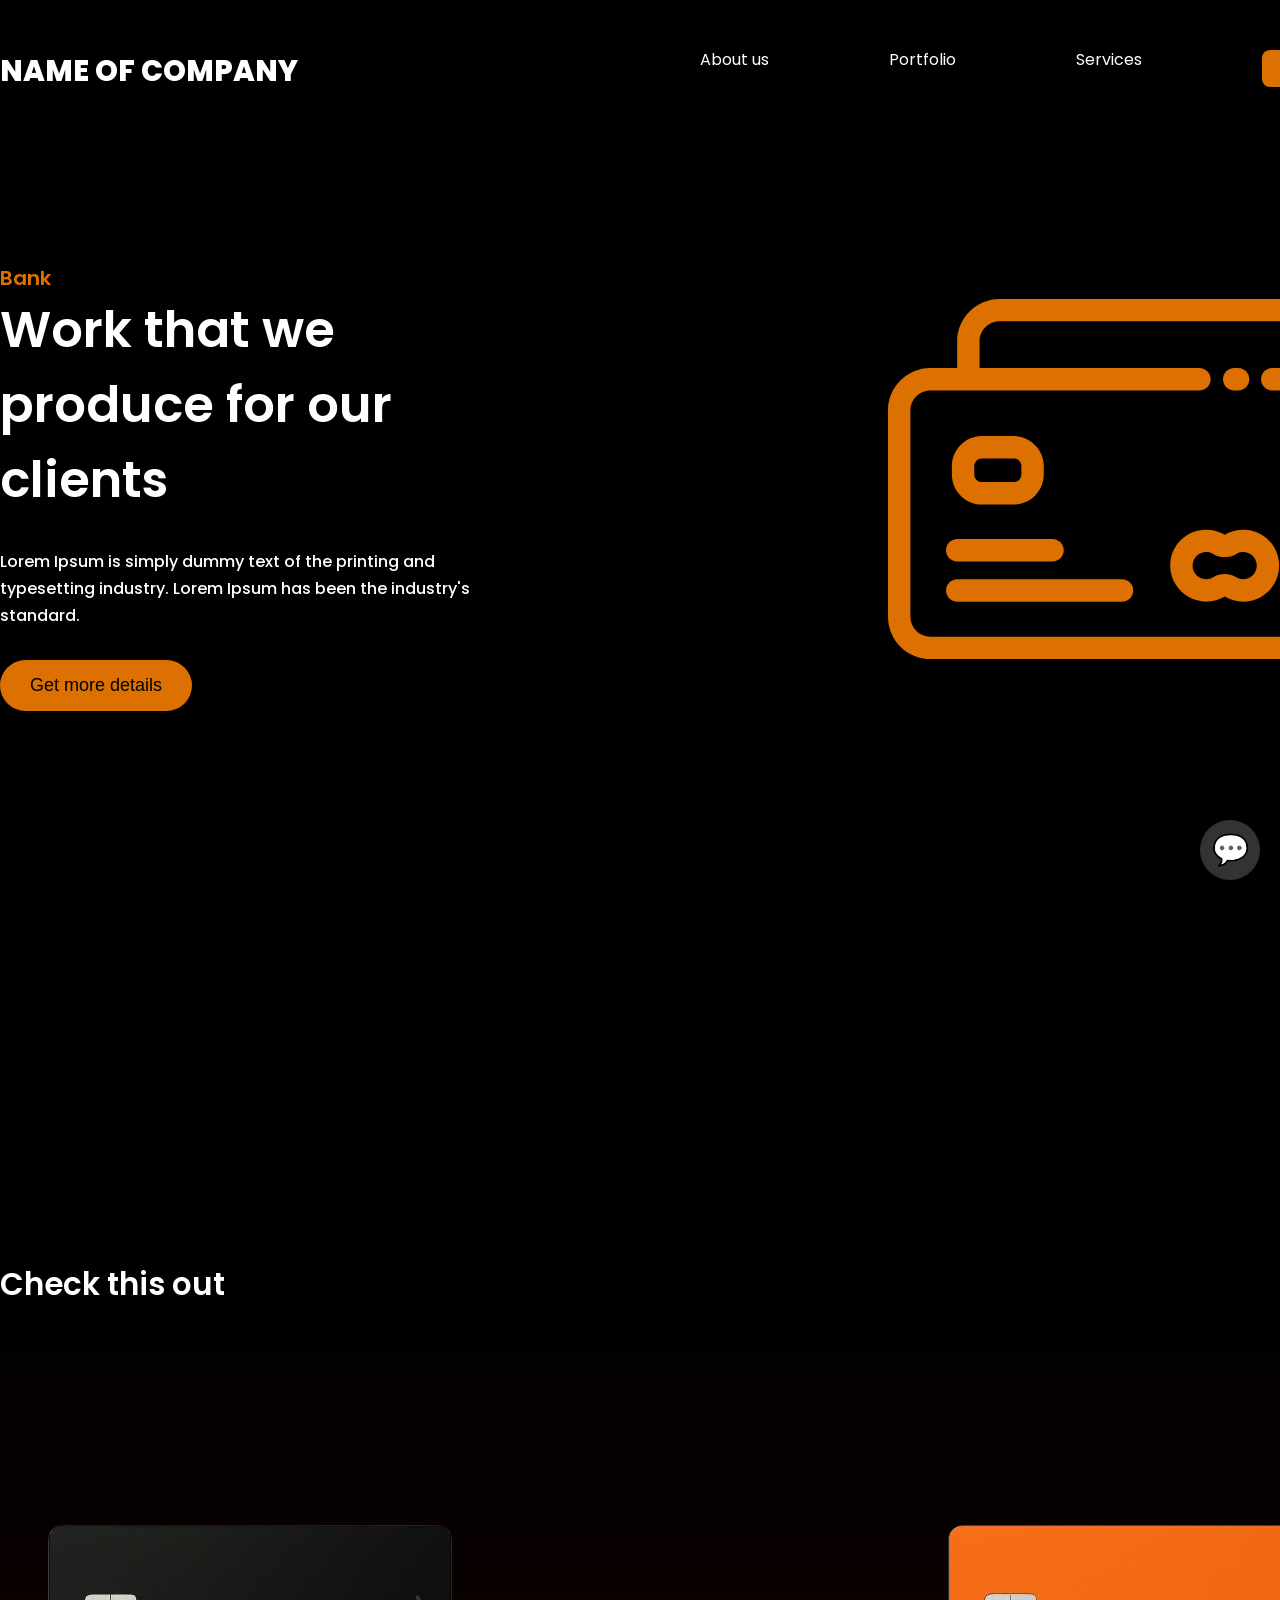
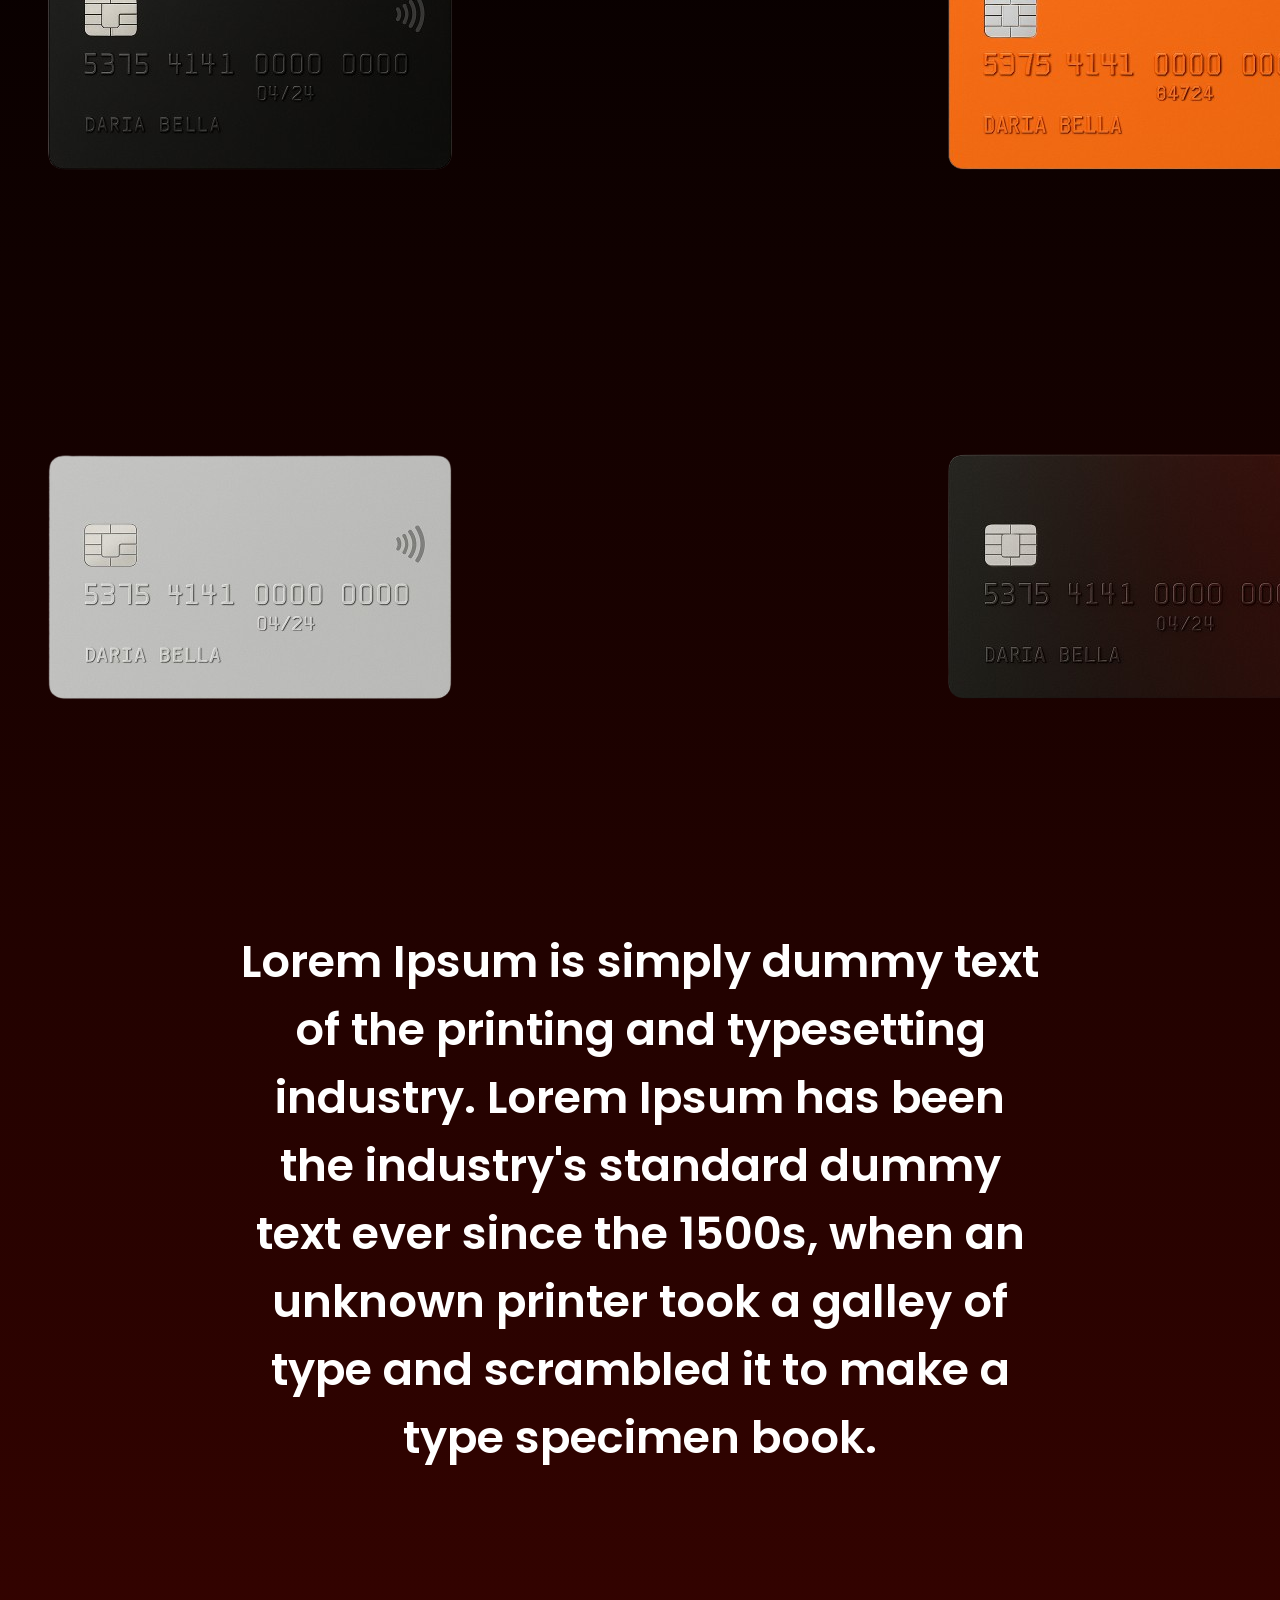
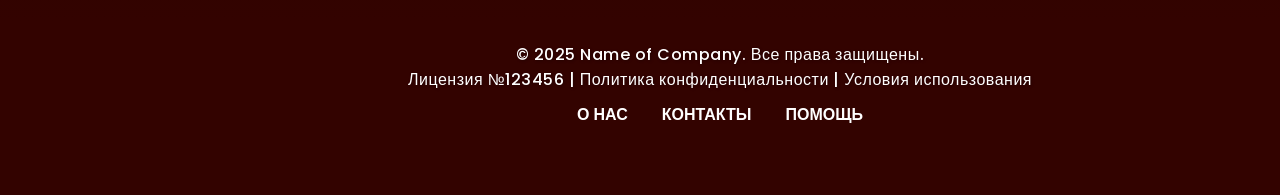
<file: index.html>
<!DOCTYPE html>
<html lang="en">
<head>
    <meta charset="UTF-8">
    <meta name="viewport" content="width=device-width, initial-scale=1.0">
    <title>Name</title>
    <link rel="stylesheet" href="css/style.css">
</head>

<body>
    <div class="wrapper">
        <header class="container">
            <span class="logo">Name of Company</span>
            <nav>
                <ul>
                    <li>
                        <a href="#">About us</a>
                        <ul class="dropdown">
                          <li><a href="#">Our Team</a></li>
                          <li><a href="#">Our History</a></li>
                        </ul>
                      </li>
                      <li>
                        <a href="#">Portfolio</a>
                        <ul class="dropdown">
                          <li><a href="#">Web</a></li>
                          <li><a href="#">Mobile</a></li>
                          <li><a href="#">Design</a></li>
                        </ul>
                      </li>
                      <li>
                        <a href="#">Services</a>
                        <ul class="dropdown">
                          <li><a href="#">Consulting</a></li>
                          <li><a href="#">Support</a></li>
                        </ul>
                      </li>
                      
                    <li class="btn"><a id="accountButton" href="login.html">Login/Sign up</a></li>
                </ul>
            </nav>
        </header>

        <div style="margin-top: 50px;" class="hero container">
            <div class="hero--info">
                <h2>Bank</h2>
                <h1>Work that we
                    produce for our
                    clients</h1>
                <p>Lorem Ipsum is simply dummy text of the printing and
                    typesetting industry. Lorem Ipsum has been the industry's
                    standard.</p>
                <button style="margin-bottom: 400px;" class="btn">Get more details</button>
            </div>
            <img src="img/picture4.svg" alt="">
        </div>
        <div class="container trending">
            <a href="cards.html" class="see-all">SEE ALL</a>
            <h3>Check this out</h3>
            

            <div class="cards">
                <img src="img/11.png" alt="Regular">
                <img src="img/12.png" alt="Junior">
                <img src="img/13.png" alt="Silver">
                <img src="img/14.png" alt="Business">
            </div>              
        </div>
        <div class="container big-text">
          <p style="margin-bottom: 100px;" >Lorem Ipsum is simply dummy text of the printing and typesetting industry. 
            Lorem Ipsum has been the industry's standard dummy text ever since the 1500s, 
            when an unknown printer took a galley of type and scrambled it to make a type 
            specimen book.</p>
        </div>
      
    </div>
    <script src="js/script.js"></script>
    <a href="support.html" class="floating-button">💬</a>
    <footer class="footer">
      <div class="container">
          <div class="footer-content">
              <p>&copy; 2025 Name of Company. Все права защищены.</p>
              <p>Лицензия №123456 | <a style="color: white;" href="privacy.html">Политика конфиденциальности</a> | <a style="color: white;" href="terms.html">Условия использования</a></p>
          </div>
          <div class="footer-links">
              <a href="#">О нас</a>
              <a style="margin-left: 30px;" href="#">Контакты</a>
              <a style="margin-left: 30px;" href="#">Помощь</a>
          </div>
          <div class="social-links">
              <a href="#"><i class='bx bxl-facebook'></i></a>
              <a href="#"><i class='bx bxl-twitter'></i></a>
              <a href="#"><i class='bx bxl-linkedin'></i></a>
          </div>
      </div>
  </footer>
  
</body>

</html>
</file>
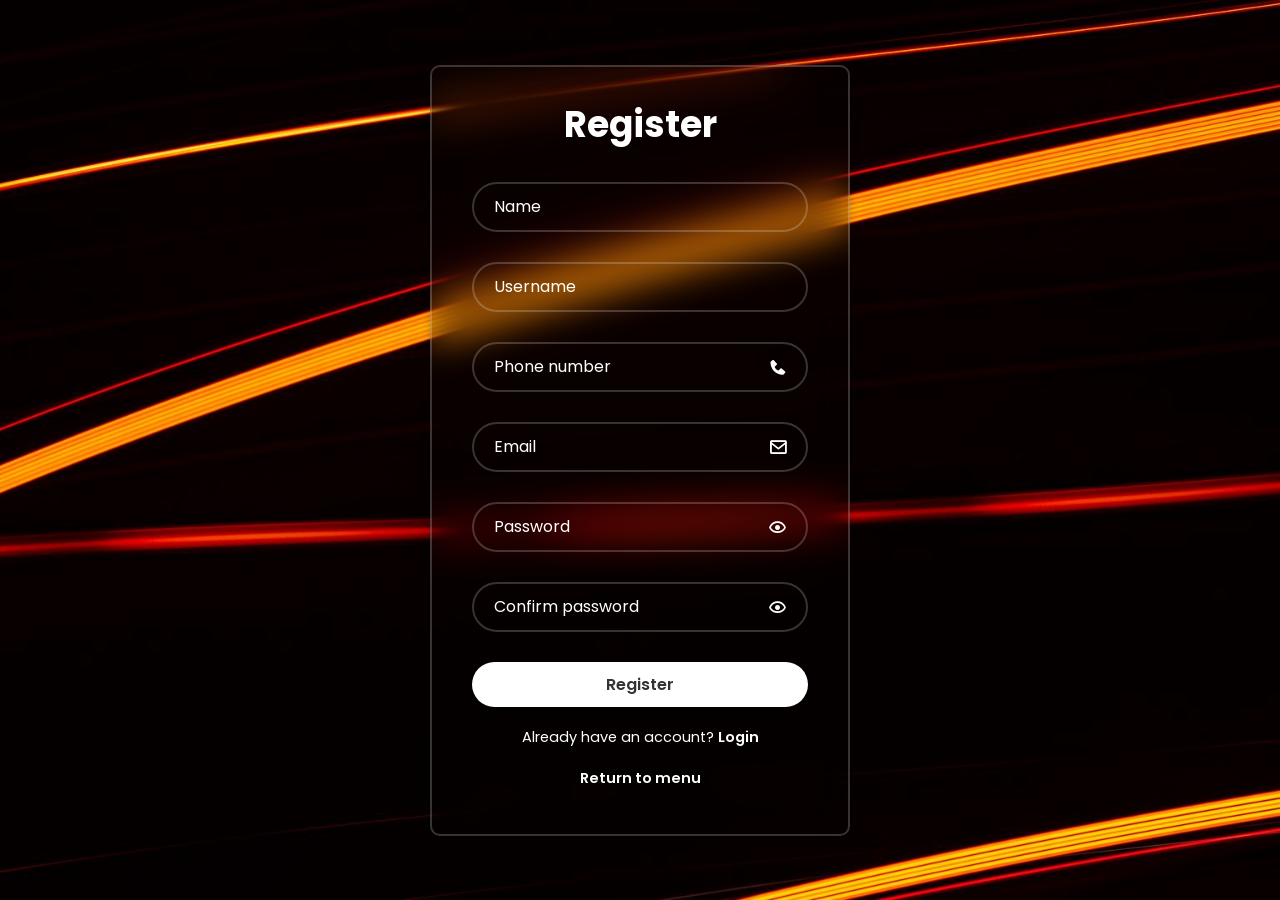
<file: reg.html>
<!DOCTYPE html>
<html lang="en">
<head>
  <meta charset="UTF-8" />
  <meta name="viewport" content="width=device-width, initial-scale=1.0"/>
  <title>Register Page</title>
  <link rel="stylesheet" href="css/reg_style.css" />
  <link href="https://unpkg.com/boxicons@2.1.4/css/boxicons.min.css" rel="stylesheet">
</head>

<body>
  <div class="wrapper">
    <form id="registerForm" action="register.php" method="post">
      <h1>Register</h1>

      <div class="input-box">
        <input type="text" name="name" id="name" placeholder="Name" required />
      </div>

      <div class="input-box">
        <input type="text" name="username" id="username" placeholder="Username" required />
      </div>

      <div class="input-box">
        <input type="text" name="phone" id="phone" placeholder="Phone number" required />
        <i class='bx bxs-phone'></i>
      </div>

      <div class="input-box">
        <input type="email" name="email" id="email" placeholder="Email" required />
        <i class='bx bx-envelope'></i>
      </div>

      <div class="input-box">
        <input type="password" name="password" id="password" placeholder="Password" required />
        <i class='bx bx-show' id="togglePassword"></i>
      </div>
      
      <div class="input-box">
        <input type="password" name="confirm_password" id="confirm-password" placeholder="Confirm password" required />
        <i class='bx bx-show' id="toggleConfirmPassword"></i>
      </div>

      <button type="submit" class="btn">Register</button>

      <div class="register-link">
        <p>Already have an account? <a href="login.html">Login</a></p>
      </div>

      <div class="register-link">
        <p><a href="index.html">Return to menu</a></p>
      </div>
    </form>
  </div>
  
  <script src="js/script.js"></script>
</body>
</html>
</file>
<file: css/style.css>
@import url('https://fonts.googleapis.com/css2?family=Poppins:ital,wght@0,100;0,200;0,300;0,400;0,500;0,600;0,700;0,800;0,900;1,100;1,200;1,300;1,400;1,500;1,600;1,700;1,800;1,900&display=swap');

* {
    margin: 0;
    padding: 0;
}

body {
    font-family: 'Poppins', sans-serif;
    font-weight: 400;
    color: #fff;
    font-size: 16px;
    
}

a {
    text-decoration: none;
}

img {
    max-width: 100%;
}

.wrapper {
    background: linear-gradient(180deg,rgb(0, 0, 0) 38%, rgba(51, 3, 0, 1) 100%);    
    width: 100%;
}

.container {
    width: 1400px;
    margin: 0 auto;
}

header {
    padding: 50px 0;
}

header .logo {
    text-transform: uppercase;
    font-size: 29px;
    font-weight: 800;
}

header nav {
    float: right;
    width: 50%;
}

header nav ul {
    list-style: none;
    display: flex;
    justify-content: space-between;
    z-index: 2;
    position: relative;
}

header nav ul li {
    display: inline-block;
    position: relative;
}

header nav ul li a {
    color: #fff;
    transition: color 0.3s ease;
}

header nav ul li:hover a {
    color: #DC7000;
  }

header nav ul li.active a {
    position: relative;
    text-decoration: none;
    overflow: hidden;
}


header nav ul li:not(.active):not(.btn) a {
    position: relative;
    text-decoration: none;
    overflow: hidden;
}

header nav ul li.btn a {
    background: #DC7000;
    padding: 9px 17px;
    border-radius: 8px;
    transition: all 0.3s ease-in-out;
    color: #000000;
}

header nav ul li.btn a:hover {
    background: #330300;
    color: #DC7000;
}

header nav ul li .dropdown {
    display: none;
    position: absolute;
    top: 100%;
    left: 50%;
    transform: translateX(-50%);
    background: rgba(26, 26, 26, 0.9); /* Размытие */
    border-radius: 12px;
    padding: 12px 0;
    min-width: 200px;
    box-shadow: 0 6px 12px rgba(0, 0, 0, 0.3);
    backdrop-filter: blur(8px);
    opacity: 0;
    visibility: hidden;
    transition: all 0.4s ease-in-out;
    text-align: center;
}


  

header nav ul li:hover .dropdown {
    display: block;
    opacity: 1;
    visibility: visible;
}


  
header nav ul li .dropdown li {
    display: block;
}
  
header nav ul li .dropdown li a {
    display: block;
    padding: 12px 22px;
    font-weight: 500;
    color: #fff;
    transition: background 0.3s ease, color 0.3s ease;
    border-radius: 8px;
    text-align: left;
    max-width: none;
}


  
header nav ul li .dropdown li a:hover {
    background: #DC7000;
    color: #000;
}



.hero {
    padding-bottom: 100px;
    position: relative;
    z-index: 1;
}

.hero--info {
    width: 530px;
    padding-top: 70px;
}

.hero--info h2 {
    color: #DC7000;
    font-size: 20px;
    font-weight: 600;
}

.hero--info h1 {
    font-size: 50px;
    font-weight: 600;
}

.hero--info p {
    font-weight: 500;
    line-height: 170%;
    margin: 30px 0;
}


.hero--info .btn {
    background: #DC7000;
    color: #000000;
    border-radius: 30px;
    padding: 15px 30px;
    border: 0;
    transition: all 0.3s ease;
    font-size: 18px;
}



.hero--info .btn:hover {
    cursor: pointer;
    transform: scale(1.1);
    background: #330300;
    color: #DC7000;
    
}

.hero img {
    position: absolute;
    top: 30px;
    right: 0;
}


.trending {
    padding-top: 50px;
}

.trending h3 {
    font-weight: 600;
    font-size: 31px;
}

.trending .see-all {
    color: #fff;
    background: #25211D;
    border-radius: 5px;
    padding: 12px 23px;
    float: right;
    display: block;
    transition: all 0.3s ease;
}

.trending .see-all:hover {
    transform: scale(1.1);
}

.trending .cards {
    display: flex;
    flex-wrap: wrap; 
    justify-content: space-between;
    gap: 30px; 
    width: 100%;
    padding: 50px 0;
}

.cards {
    display: grid;
    grid-template-columns: repeat(2, 1fr); /* две колонки */
    gap: 20px; /* расстояние между карточками */
    justify-items: center; /* выравнивание по центру */
    margin-top: 40px;
}

  .cards img {
    width: 500px;  /* или другой нужный размер */
    height: auto;
    opacity: 0;
    transform: translateX(-100px);
    transition: all 0.6s ease;
}

.big-text {
    padding: 50px 0;
    font-size: 45px;
    font-weight: 600;
    text-align: center;
    width: 800px;
}

.floating-button {
    position: fixed;
    bottom: 20px;
    right: 20px;
    width: 60px;
    height: 60px;
    background: rgba(255, 255, 255, 0.2); /* Полупрозрачный эффект */
    backdrop-filter: blur(10px);
    color: #fff;
    font-size: 30px;
    text-align: center;
    line-height: 60px;
    border-radius: 50%;
    text-decoration: none;
    box-shadow: 0 4px 8px rgba(0, 0, 0, 0.3);
    transition: all 0.3s ease-in-out;
}

.floating-button:hover {
    background: rgba(255, 255, 255, 0.4); /* Чуть светлее при наведении */
    transform: scale(1.1); /* Увеличение */
    box-shadow: 0 6px 12px rgba(255, 255, 255, 0.5); /* Эффект свечения */
}

.footer {
    background: rgba(51, 3, 0, 1); /* Чистый цвет */
    padding: 20px;
    text-align: center;

}

.footer-content p {
    font-size: 16px;
    font-weight: 500;
    color: #ffffff; /* Чёрный текст */
}

.footer-links {
    margin-top: 10px;
}


.footer-links a {
    font-size: 16px;
    font-weight: 600;
    text-transform: uppercase;
    color: #fff;
    text-decoration: none;
    transition: text-decoration 0.3s ease-in-out;
}

.footer-links a:hover {
    color: #fff;
    text-decoration: underline;
}

.social-links {
    margin-top: 15px;
}

.social-links a {
    color: #fff;
    font-size: 22px;
    margin: 0 10px;
    transition: 0.3s;
}

.social-links a:hover {
    transform: scale(1.2);
    color: #DC7000;
}

.footer-content p {
    font-size: 16px; /* Чуть крупнее, для лучшей читаемости */
    font-weight: 500; /* Делаем текст чуть выразительнее */
    letter-spacing: 0.5px; /* Добавляем небольшое расстояние между буквами */
    text-shadow: 1px 1px 3px rgba(0, 0, 0, 0.3); /* Лёгкий эффект тени */
}

#logoutButton {
    background: #DC7000;
    color: #fff;
    padding: 12px 20px;
    font-size: 16px;
    border: none;
    border-radius: 8px;
    cursor: pointer;
    transition: 0.3s ease-in-out;
}

#logoutButton:hover {
    background: #330300;
    transform: scale(1.1);
}

.parallax-img {
    width: 650px;      /* увеличенный размер */
    max-width: 90vw;   /* адаптивность */
    height: auto;
    transition: transform 0.3s cubic-bezier(.25,.46,.45,.94);
    will-change: transform;
}

/* Только для первого уровня меню */
header nav > ul > li > a {
    max-width: 110px;
    white-space: normal;
    word-break: break-word;
    text-align: center;
    display: inline-block;
    line-height: 1.2;
}

/* Для выпадающих ссылок — выравнивание влево */
header nav ul li .dropdown li a {
    text-align: left;
    max-width: none;
    display: block;
}
</file>
<file: css/reg_style.css>
@import url('https://fonts.googleapis.com/css2?family=Poppins:wght@400;500;700;800&display=swap');

* {
    margin: 0;
    padding: 0;
    box-sizing: border-box;
    font-family: 'Poppins', sans-serif;
}

body {
    display: flex;
    justify-content: center;
    align-items: center;
    min-height: 100vh;
    background: url('img/15.jpg') no-repeat;
    background-size: cover;
    background-position: center;
}

.wrapper {
    width: 420px;
    background: transparent;
    border: 2px solid rgba(255, 255, 255, .2);
    backdrop-filter: blur(20px);
    box-shadow: 0 0 10px rgba(0, 0, 0, .2);
    color: #fff;
    border-radius: 10px;
    padding: 30px 40px;
}

.wrapper h1 {
    font-size: 36px;
    text-align: center;
}

.wrapper .input-box {
    position: relative;
    width: 100%;
    height: 50px;
    margin: 30px 0;
}

.input-box input {
    width: 100%;
    height: 100%;
    background: transparent;
    border: none;
    outline: none;
    border: 2px solid rgba(255, 255, 255, .2);
    border-radius: 40px;
    font-size: 16px;
    color: #fff;
    padding: 20px 45px 20px 20px;
}

.input-box input::placeholder {
    color: #fff;
}


.input-box i {
    position: absolute;
    top: 50%;
    transform: translateY(-50%);
    font-size: 20px;
    color: #fff;
    cursor: pointer;
    right: 20px; 
}


.input-box i.bxs-lock-alt {
    right: 20px;
}


.input-box i#togglePassword1 {
    right: 50px;
}



.wrapper .remember-forgot {
    display: flex;
    justify-content: space-between;
    font-size: 14.5px;
    margin: -15px 0 15px;
}

.remember-forgot label input {
    accent-color: #fff;
    margin-right: 3px;
}

.remember-forgot a {
    color: #fff;
    text-decoration: none;
}

.remember-forgot a:hover {
    text-decoration: underline;
}

.wrapper .btn {
    width: 100%;
    height: 45px;
    background: #fff;
    border: none;
    outline: none;
    border-radius: 40px;
    box-shadow: 0 0 10px rgba(0, 0, 0, .1);
    cursor: pointer;
    font-size: 16px;
    color: #333;
    font-weight: 600;
}

.wrapper .register-link {
    font-size: 14.5px;
    text-align: center;
    margin: 20px 0 15px;
}

.register-link p a {
    color: #fff;
    text-decoration: none;
    font-weight: 600;
}

.register-link p a:hover {
    text-decoration: underline;
}
</file>
